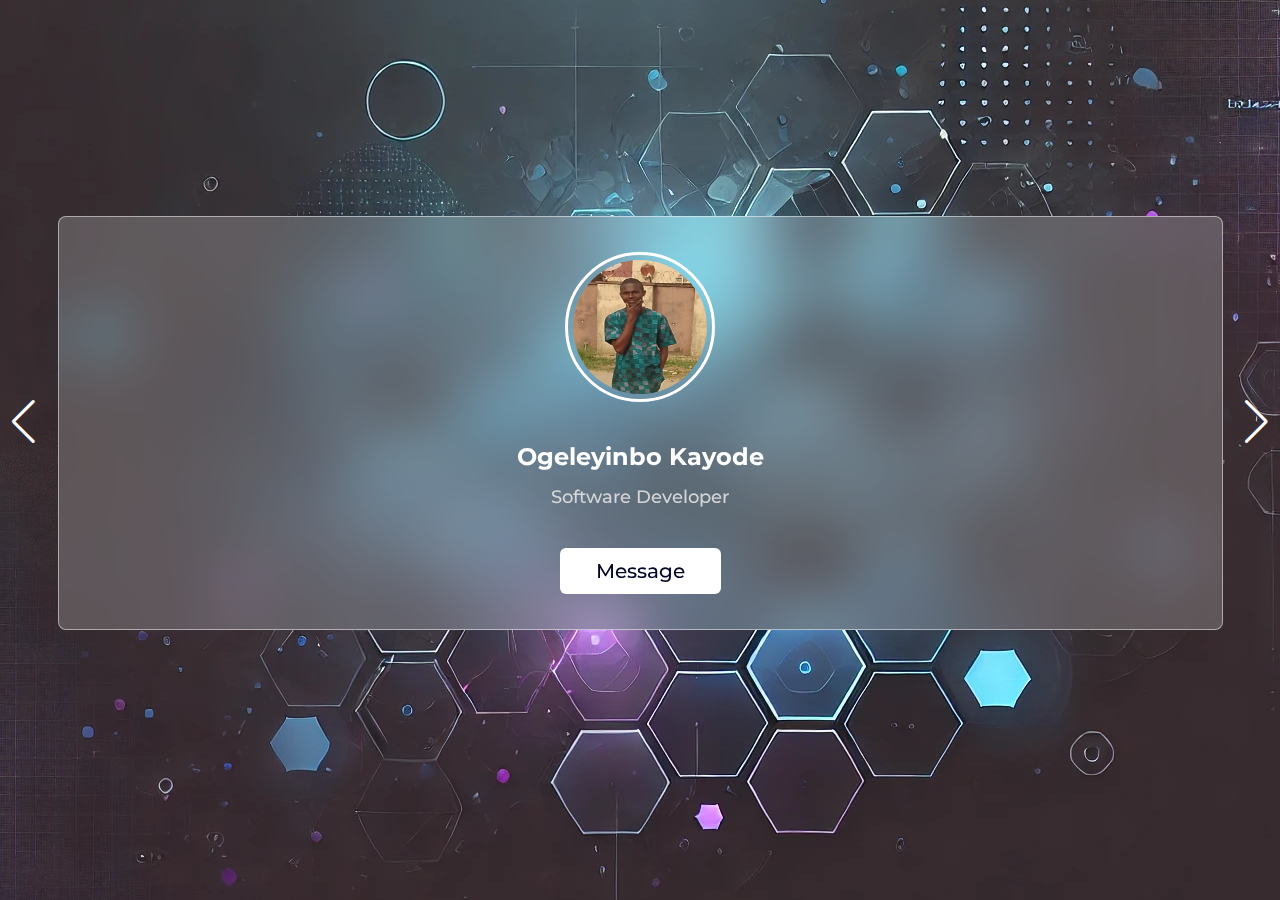
<file: Card/index.html>
<!DOCTYPE html>
<!-- coding by kayode -->
<html lang="en">
<head>
    <meta charset="UTF-8">
    <meta name="viewport" content="width=device-width, initial-scale=1.0">
    <title>Card slider</title>
    <link rel="icon" type="image/png" href="bg.webp">

    <link rel="icon" sizes="16x16" href="favicon-16x16.png">
    <link rel="icon" sizes="32x32" href="favicon-32x32.png">
    <link rel="icon" sizes="192x192" href="android-chrome-192x192.png">
    <link rel="apple-touch-icon" href="apple-touch-icon.png">

    <!-- Theme color for Chrome, Firefox, Opera -->
    <meta name="theme-color" content="rgb(0, 0, 255)">
    <!-- Theme color for Safari on iOS -->
    <meta name="apple-mobile-web-app-status-bar-style" content="rgb(0, 0, 255)">
    <!-- Microsoft Edge & Windows -->
    <meta name="msapplication-navbutton-color" content="#rgb(0, 0, 255)">


    <!-- Linking SwiperJS CSS -->
    <link rel="stylesheet" href="https://cdn.jsdelivr.net/npm/swiper@11/swiper-bundle.min.css">

    <link rel="stylesheet" href="style.css">
</head>
<body>
    <div class="container">
        <div class="slider-wrapper">
            <div class="card-list swiper-wrapper">
                <div class="card-item swiper-slide">
                    <img src="caleb.jpg" alt="" class="user-image">
                    <h2 class="user-name">Ogeleyinbo Kayode</h2>
                    <p class="user-proffession">Software Developer</p>
                    <button class="message-button">Message</button>
                </div>

                <div class="card-item swiper-slide">
                    <img src="caleb.jpg" alt="" class="user-image">
                    <h2 class="user-name">Ogeleyinbo Kayode</h2>
                    <p class="user-proffession">Software Developer</p>
                    <button class="message-button">Message</button>
                </div>

                <div class="card-item swiper-slide">
                    <img src="caleb.jpg" alt="" class="user-image">
                    <h2 class="user-name">Ogeleyinbo Kayode</h2>
                    <p class="user-proffession">Software Developer</p>
                    <button class="message-button">Message</button>
                </div>

                <div class="card-item swiper-slide">
                    <img src="caleb.jpg" alt="" class="user-image">
                    <h2 class="user-name">Ogeleyinbo Kayode</h2>
                    <p class="user-proffession">Software Developer</p>
                    <button class="message-button">Message</button>
                </div>

                <div class="card-item swiper-slide">
                    <img src="caleb.jpg" alt="" class="user-image">
                    <h2 class="user-name">Ogeleyinbo Kayode</h2>
                    <p class="user-proffession">Software Developer</p>
                    <button class="message-button">Message</button>
                </div>
            </div>

            <div class="swiper-pagination"></div>
            <div class="swiper-slide-button swiper-button-prev"></div>
            <div class="swiper-slide-button swiper-button-next"></div>
        </div>
    </div>

    <script src="https://cdn.jsdelivr.net/npm/swiper@11/swiper-bundle.min.js"></script>


    <script scr="script.js"></script>
</body>
</html>
</file>
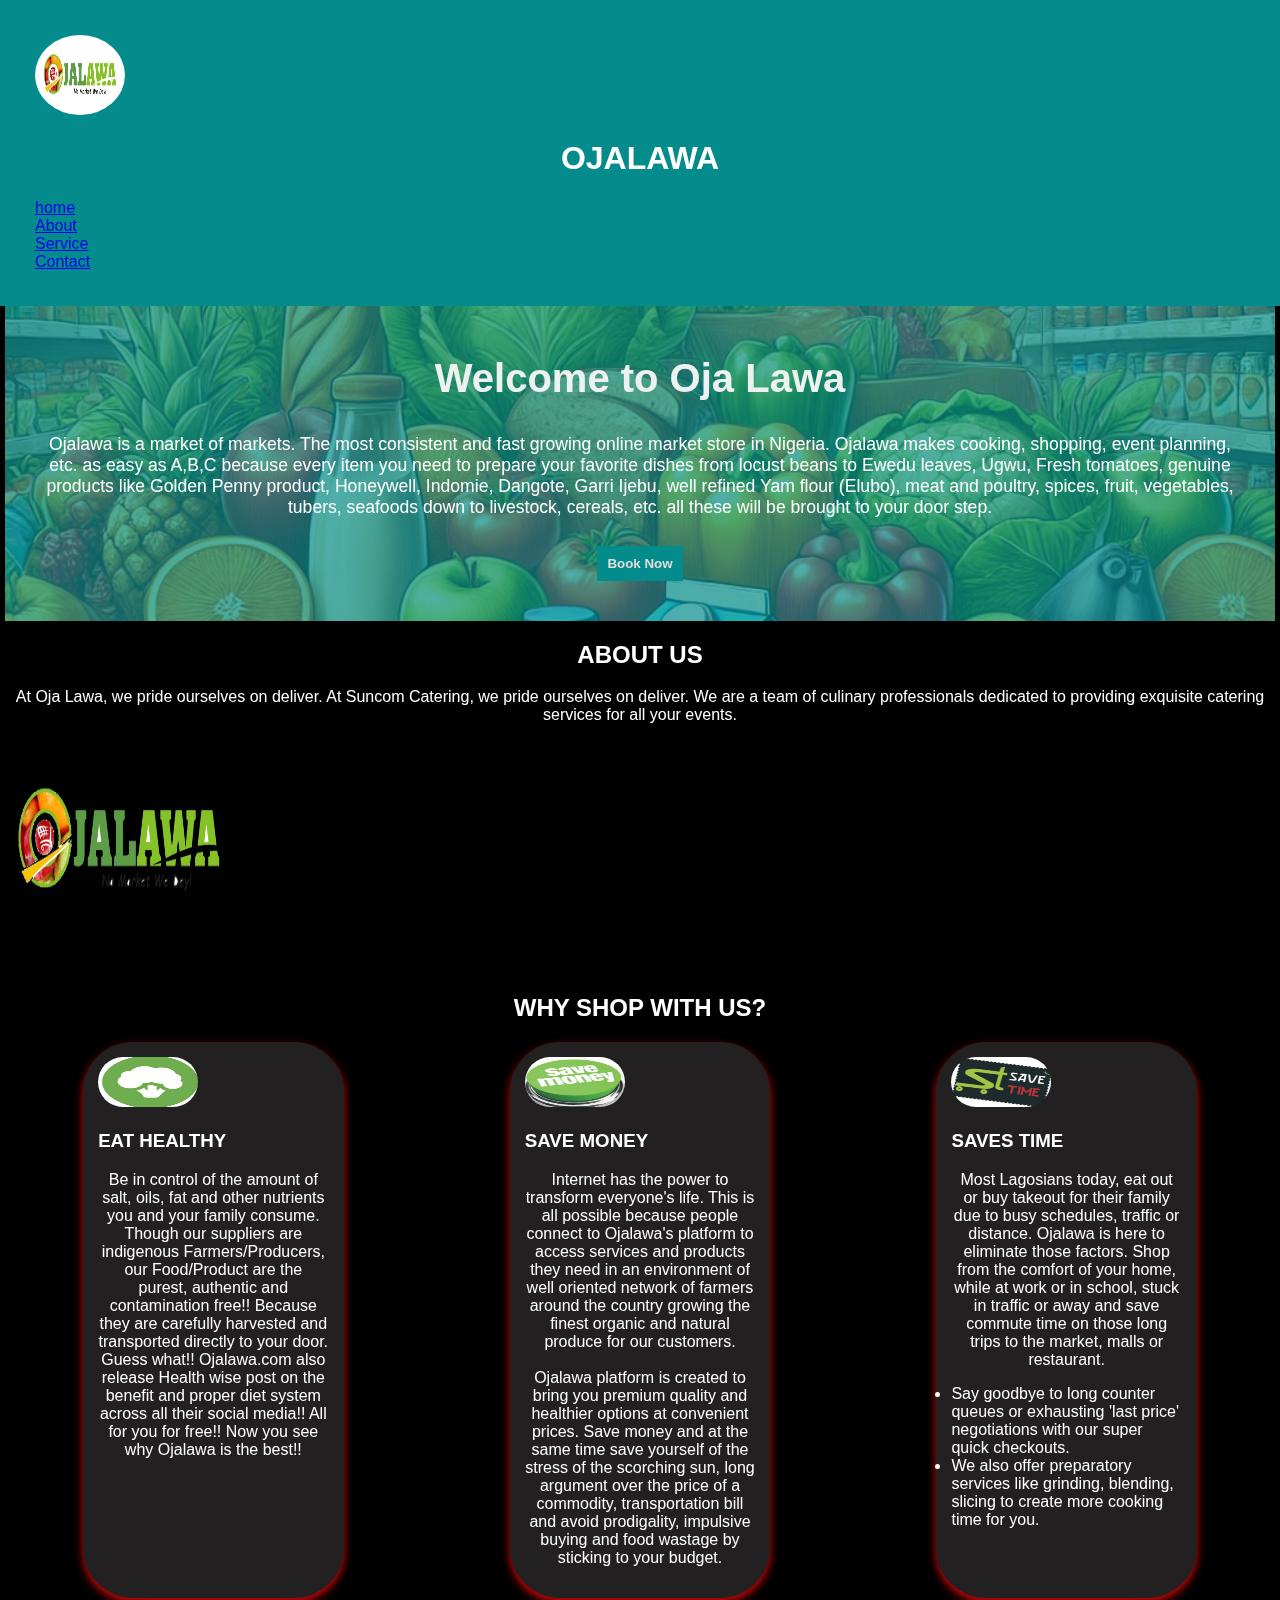
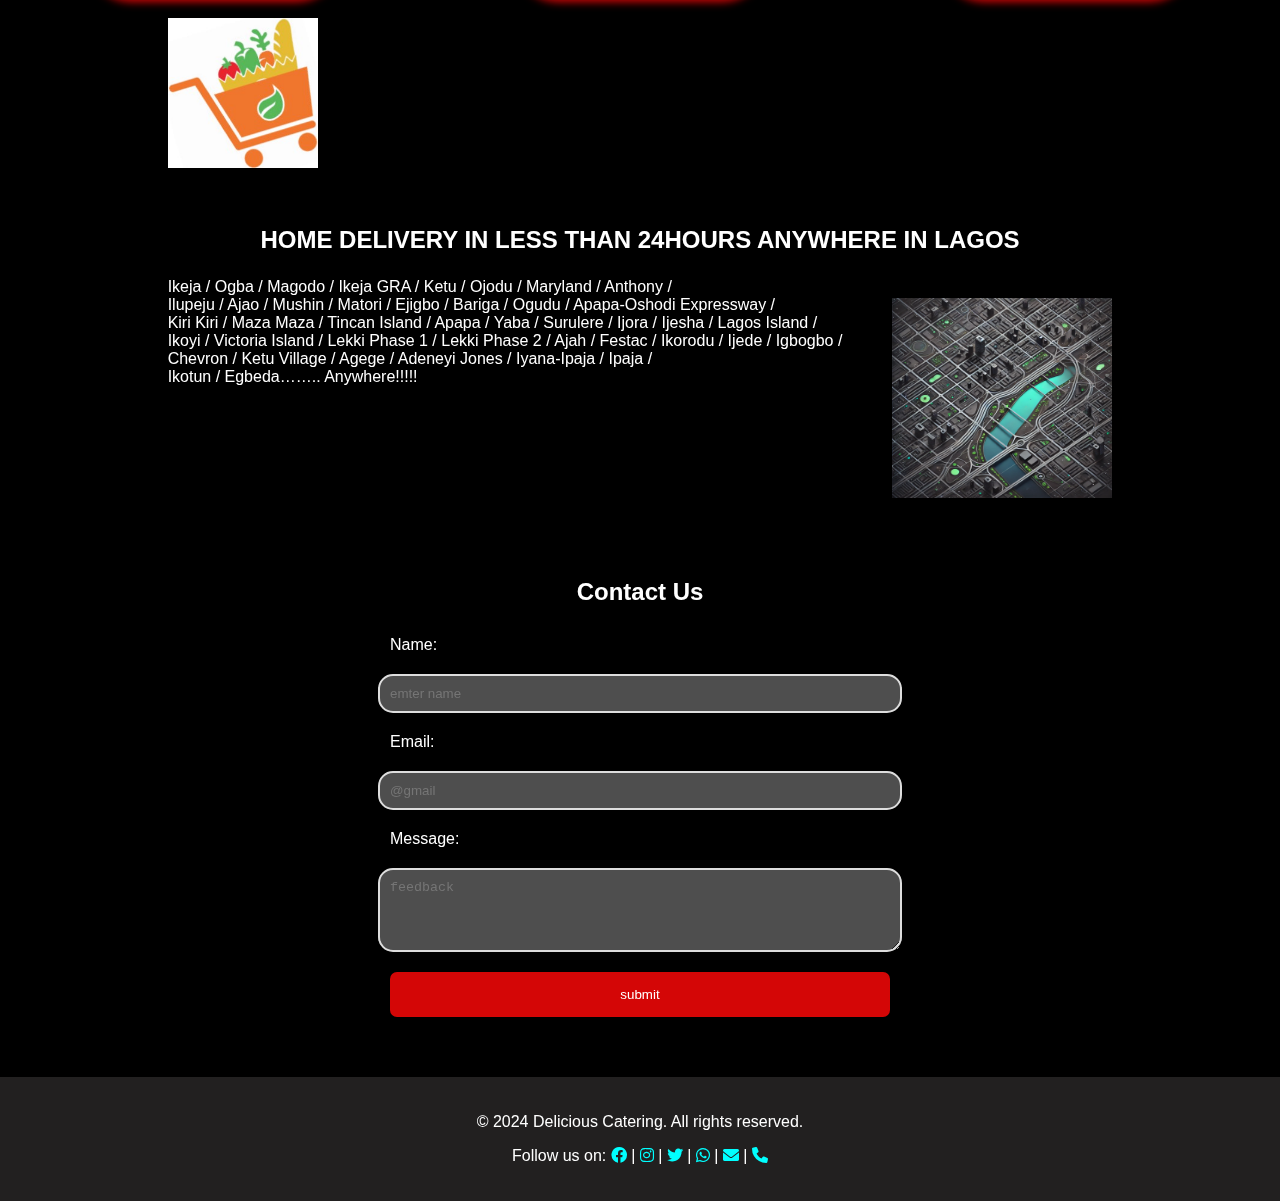
<file: my practice/index.html>
<!DOCTYPE html>
<html lang="en">
<head>
    <meta charset="UTF-8">
    <meta name="viewport" content="width=device-width, initial-scale=1.0">
    <title>OJA LAWA</title>
    <link rel="icon" type="image/jpg" href="Ojalawa2.jpeg">

    <link rel="icon" sizes="16x16" href="Ojalawa2.jpeg">
    <link rel="icon" sizes="32x32" href="Ojalawa2.jpeg">
    <link rel="icon" sizes="192x192" href="Ojalawa2.jpeg">
    <link rel="apple-touch-icon" href="Ojalawa2.jpeg">

    <!-- Theme color for Chrome, Firefox, Opera -->
    <meta name="theme-color" content="rgb(0, 255 255)">
    <!-- Theme color for Safari on iOS -->
    <meta name="apple-mobile-web-app-status-bar-style" content="rgb(0, 255, 255)">
    <!-- Microsoft Edge & Windows -->
    <meta name="msapplication-navbutton-color" content="#rgb(0, 255, 255)">

    <link href="https://cdnjs.cloudflare.com/ajax/libs/font-awesome/6.0.0/css/all.min.css" rel="stylesheet">
    <link rel="stylesheet" href="style.css">

</head>
<body class="grab-cursor">
   <!--header section-->
   <header>
    
        <img src="Ojalawa1.jpeg" alt="logo">

    <h1>ojalawa</h1>
        <div class="uplinks">
            <div class="link"><a href="#home">home</a></div>
            <div class="link"><a href="#about">About</a></div>
            <div class="link"><a href="#services">Service</a></div>
            <div class="link"><a href="#help">Contact</a></div>
        </div>
    <i class="fa-solid fa-bars hamburg" onclick="hamburg()"></i>
    <div class="dropdown">
        <div class="links">
            <a href="#home">Home</a>
            <a href="#about">About</a>
            <a href="#services">Services</a>
            <a href="#help">Contact</a>
            <i class="fa-solid fa-xmark cancel" onclick="cancel()"></i>
        </div>
    </div>
    </div>
   </header>
    
    <!--hero section-->
    <section id="home" class="hero">
        <div class="hero-time">
            <h2>Welcome to Oja Lawa</h2>
            <p>
                Ojalawa is a market of markets. The most consistent and fast
                growing online market store in Nigeria.
                Ojalawa makes cooking, shopping, event planning, etc. as easy
                as A,B,C because every item you need to prepare your favorite
                dishes from locust beans to Ewedu leaves, Ugwu, Fresh tomatoes,
                genuine products like Golden Penny product, Honeywell,
                Indomie, Dangote, Garri Ijebu, well refined Yam flour (Elubo),
                meat and poultry, spices, fruit, vegetables, tubers, seafoods down
                to livestock, cereals, etc. all these will be brought to your door
                step.
            </p>
            <button onclick="bookNow()">Book Now</button>
        </div>
    </section>

    <!--about section-->
    <section id="about" class="about">
        <div class="about-us">
            <h2>About us</h2>
            <p>At Oja Lawa, we pride ourselves on deliver. At Suncom Catering, we pride ourselves on deliver. We are a team of culinary professionals dedicated to providing exquisite catering services for all your events.</p>
        </div>
    </section>

    <!--services section-->
    <section id="services" class="services">
        <img src="Ojalawa2.jpeg" height="200" width="250">
        <h2>WHY SHOP WITH US?</h2>
        <div class="our-services">
            <div class="card">
                <img src="Eat healthy.jpg" alt="Ojalawa2.jpeg">
                <h3>EAT HEALTHY</h3>
                <p>Be in control of the amount of salt, oils, fat and other nutrients
                    you and your family consume.
                    Though our suppliers are indigenous Farmers/Producers, our
                    Food/Product are the purest, authentic and contamination
                    free!! Because they are carefully harvested and transported
                    directly to your door.
                    Guess what!! Ojalawa.com also release Health wise post on
                    the benefit and proper diet system across all their social
                    media!! All for you for free!! Now you see why Ojalawa is the
                    best!!</p>
            </div>
            <div class="card">
                <img src="Save money.jpg" alt="Ojalawa2.jpeg">
                <h3>SAVE MONEY</h3>
                <p>Internet has the power to transform everyone's life. This
                    is all possible because people connect to Ojalawa's
                    platform to access services and products they need in
                    an environment of well oriented network of farmers
                    around the country growing the finest organic and
                    natural produce for our customers.<br><br>
                    Ojalawa platform is created to bring you premium
                    quality and healthier options at convenient prices.
                    Save money and at the same time save yourself of the
                    stress of the scorching sun, long argument over the
                    price of a commodity, transportation bill and avoid
                    prodigality, impulsive buying and food wastage by
                    sticking to your budget.</p>
            </div>
            <div class="card">
                <img src="saves time.jpg" alt="">
                <h3>SAVES TIME</h3>
                <p>
                    Most Lagosians today, eat out or buy takeout for their family due
                    to busy schedules, traffic or distance. Ojalawa is here to eliminate
                    those factors. Shop from the comfort of your home, while at work
                    or in school, stuck in traffic or away and save commute time on
                    those long trips to the market, malls or restaurant.

                    <li>
                        Say goodbye to long counter queues or exhausting 'last
                        price' negotiations with our super quick checkouts.
                    </li>
                    <li>
                        We also offer preparatory services like grinding, blending,
                        slicing to create more cooking time for you.
                    </li>
                </p>
            </div>


        </div>
    </section>


    <!-- delivery section -->
    <section class="delivery">
        <div class="delivery">
            <img src="DILIVERY.jpg" height="150" alt="">
            <h3>HOME DELIVERY IN LESS THAN 24HOURS ANYWHERE IN LAGOS</h3>
            <div class="deliver">
                <p>
                    Ikeja / Ogba / Magodo / Ikeja GRA / Ketu / Ojodu / Maryland /
                    Anthony /<br> Ilupeju / Ajao / Mushin / Matori / Ejigbo / Bariga / Ogudu /
                    Apapa-Oshodi Expressway /<br> Kiri Kiri / Maza Maza / Tincan Island /
                    Apapa / Yaba / Surulere / Ijora / Ijesha / Lagos Island /<br> Ikoyi /
                    Victoria Island / Lekki Phase 1 / Lekki Phase 2 / Ajah / Festac /
                    Ikorodu / Ijede / Igbogbo /<br> Chevron / Ketu Village / Agege /
                    Adeneyi Jones / Iyana-Ipaja / Ipaja /<br> Ikotun / Egbeda……..
                    Anywhere!!!!!
                    
                </p>
                <img src="map2.webp" alt="map">

            </div>
        </div>
     </section>

    <!--help section-->
    <section id="help" class="help">
        <h2>Contact Us</h2>
        <form>
        <label for="name">Name:</label>
        <input type="name" id="name" name="name" placeholder="emter name" required>
        <label for="email">Email:</label>
        <input type="email" id="email" placeholder="@gmail" required>
        <label for="Message">Message:</label>
        <textarea name="Message" id="Message" rows="4" placeholder="feedback" required></textarea>
        <button>submit</button>
        </form>
        
    </section>

    <!--footer section-->
    <footer>
        <div class="container">
            <p>&copy; 2024 Delicious Catering. All rights reserved.</p>
            <p>Follow us on:
                <a href="https://www.facebook.com/ojalawa" target="_blank"><i class="fa-brands fa-facebook"></i></a> |
                <a href="https://www.instagram.com/ojalawa/" target="_blank"><i class="fa-brands fa-instagram"></i></a> |
                <a href="https://twitter.com/ojalawa" target="_blank"><i class="fa-brands fa-twitter"></i></a> |
                <a href="https://wa.me/2348091126085" target="_blank"><i class="fa-brands fa-whatsapp"></i></a> |
                <a href="mailto:ojalawa@gmail.com ?subject=Hello&body=Customer Service Assistance!"><i class="fas fa-envelope"></i></a> |
                <a href="tel:+2348091126085"><i class="fa-solid fa-phone"></i></a>
            </p>
        </div>

    </footer>

    <script src="script.js"></script>
</body>
</html>
</file>
<file: Card/style.css>
@import url('https://fonts.googleapis.com/css2?family=Montserrat:ital,wght@0,100..900&display=swap');

* {
    margin: 0;
    padding: 0;
    box-sizing: border-box;
    font-family: "Montserrat", sans-serif;
}

body {
    display: flex;
    align-items: center;
    justify-content: center;
    min-height: 100vh;
    background: url("bag.webp") #030728 no-repeat center;
}

.slider-wrapper {
    overflow: hidden;
    max-width: 1200px;
    margin: 0 70px 55px;
}

.card-list .card-item {
    color: #fff;
    padding: 35px;
    user-select: none;
    display: flex;
    flex-direction: column;
    align-items: center;
    justify-content: center;
    border-radius: 8px;
    backdrop-filter: blur(30px);
    background: rgba(255, 255, 255, 0.2);
    border: 1px solid rgba(255, 255 , 255, 0.5);
}

.card-list .card-item .user-image {
    width: 150px;
    height: 150px;
    border-radius: 50%;
    margin-bottom: 40px;
    border: 3px solid #fff;
    padding: 5px;
}

.card-list .card-item .user-proffession {
    font-size: 1.15rem;
    color: #e3e3e3e3;
    font-weight: 500;
    margin: 14px 0 40px;
}

.card-list .card-item .message-button {
    font-size: 1.25rem;
    padding: 10px 35px;
    border-radius: 6px;
    color: #030728;
    font-weight: 500;
    cursor: pointer;
    background: #fff;
    border: 1px solid transparent;
    transition: 0.3s ease;
}

.card-list .card-item .message-button:hover{
    background: rgba(255, 255, 255, 0.1);
    border: 1px solid #fff;
    color: #fff;
    scale: 1.1;
}

.slider-wrapper .swiper-pagnination-bullet {
    background: fff;
    height: 15px;
    width: 15px;
}

.slider-wrapper .swiper-slide-button {
    color: #fff;
    margin-top: -50px;
    transition: 0.2s ease;
}

.slider-wrapper .swiper-slide-button:hover{
    color: #4658ff;
}

@media (max-width: 768px) {
    .slider-wrapper {
        margin: 0 10px 40px;
    }

    .slider-wrapper .swiper-slide-button{
        display: none;
    }
}
</file>
<file: my practice/style.css>
body {
    margin: 0;
    padding: 0;
    font-family: Arial, sans-serif;
    background: black;
    color: #fff;
    box-sizing: border-box;
}

.grab-cursor {
    cursor: grab;
}

.grabbing-cursor {
    cursor: grabbing;
}

/* header section */
header {
    margin: 0px;
    padding: 35px;
    background-color: rgb(4, 139, 139);
}

header img {
    width: 90px;
    height: 80px;
    border-radius: 70%;
    margin-left: 0;
}

header img:hover {
    scale: 1.2;
}

header h1{
    text-align: center;
    text-transform: uppercase;
}

/* Dropdown menu */
.dropdown {
    z-index: 100;
    position: absolute;
    top: 0;
    right: 0;
    transform: translateY(-500px);
    width: 50%;
    height: auto;
    backdrop-filter: blur(4px) brightness(40%);
    box-shadow: 0 0 20px black;
    transition: transform 0.2s linear;
}

.dropdown .links a {
    display: flex;
    color: white;
    text-decoration: none;
    justify-content: center;
    padding: 15px 0;
    align-items: center;
    transition: background-color 0.2s linear;
}

.dropdown .links a:hover {
    background-color: aqua;
}

.hamburg,
.cancel {
    cursor: pointer;
    position: absolute;
    right: 15px;
    top: 10px;
    color: white;
    display: none;
    font-size: clamp(1.5rem,0.5rem + 5vw, 3rem);
}

section{
    width: 100%;

}


/* hero section */
.hero .hero-time{
    position: relative;
    background-image: url(grosries.webp);
    background-repeat: no-repeat;
    background-position: center;
    background-size: cover;
    color: #fff;
    margin: 0 5px;
    padding: 30px;
    text-align: center;

}

.hero .hero-time::before {
    content: "";
    position: absolute;
    top: 0;
    left: 0;
    width: 100%;
    height: 100%;
    background-color: rgb(4, 139, 139);
    opacity: 0.7; /* Adjust the opacity as needed */
    z-index: 1;
}
.hero-time h2{
    position: relative;
    z-index: 2;
    text-align: center;
    margin-top: 20px; /* Add a value here */
    color: #edf1f0;
    font-size: 2.5rem;
    
}

.hero-time p{
    position: relative;
    z-index: 2;
    font-size: 1.1rem;
}
.hero-time button{
    text-align: center;
    text-decoration: none;
    color: #ddd;
    margin: 10px 10px;
    padding: 10px;
    background: rgb(4, 139, 139);
    cursor: pointer;
    border: none;
    transition: 0.5s;
    font-weight: bold;
    position: relative;
    z-index: 2;
}
.hero-time button:hover{
    color: red;
    background: aqua;
    scale: 1.1;
}

/* about section */
.about .about-us{
    color: #fff;
}
.about-us h2{
    text-transform: uppercase;
    text-align: center;
}
.about-us p{
    text-align: center;
}

/* services section */
.services{
    align-items: center;
    justify-items: center;
    justify-content: center;
}

.services h2{
    text-align: center;
    margin-top: 50px;
}
.services .our-services{
    display: flex;
    margin-top: 0px;
    justify-content: space-around;
}
.our-services .card img{
    height: 50px;
    width: 100px;
    border-radius: 50px;
}
.our-services .card {
    background: rgb(34, 32, 32);
    padding: 15px;
    width: 18%;
    transition: 0.9s;
    border-radius: 50px;
    box-shadow: 0 4px 8px rgba(233, 7, 7, 0.911);
}
.our-services .card p{
    text-align: center;
}

.our-services .card  p:hover{
    letter-spacing: 1px;
}

.our-services .card:hover{
    background: ;
    color: white;
    scale: 1.1;
    letter-spacing: 1.1;
}

.our-services .card button{
    display: none;
    text-align: center;
    text-decoration: none;
    color: #ddd;
    margin: 0px 0px;
    padding: 10px 50px;
    background: rgba(233, 7, 7, 0.911);
    box-shadow: 0 4px 8px rgba(233, 7, 7, 0.911);
    cursor: pointer;
    border: none;
    transition: 0.5s;
    font-weight: bold;
    margin-bottom: 20px;
    transition: 0.95s;
    border-radius: 5px;
    margin-left: 20%;
    margin-top: 7%;
    
}
.our-services .card button:hover{
    background: aqua;
    color: red;
    scale: 1.1;
}

/* order section */
.order .our-order{
    display: flex;
    margin-top: 0px;
    justify-content: space-around;
    margin-top: 20px;
}

.our-order .card button{
    text-align: center;
    text-decoration: none;
    color: #ddd;
    margin: 0px 0px;
    padding: 10px 50px;
    background: rgba(233, 7, 7, 0.911);
    box-shadow: 0 4px 8px rgba(233, 7, 7, 0.911);
    cursor: pointer;
    border: none;
    transition: 0.5s;
    font-weight: bold;
    margin-bottom: 20px;
    transition: 0.95s;
    border-radius: 15px;
    
}
.order .our-order button:hover{
    background: aqua;
    color: red;
    scale: 1.2;
}

/* delivery section */
.delivery{
    align-items: center;
    justify-items: center;
}

.delivery img {
    margin-bottom: 30px;
    margin-top: 20px;
}

.delivery h3 {
    font-size: 1.5rem;
    text-align: center;
}

.delivery .deliver{
    display: flex;
    justify-content: space-around;
    margin-top: 20px;
    margin-bottom: 50px;

}

.delivery .deliver p{
    margin: 0;
    left: 0;
}

.delivery .deliver img{
    width: 220px;
    height: 200px;
    right: 0;
    margin-left: 50px;
}

/* help section */
.help form{
    display: flex;
    flex-direction: column;
    align-items: center;
}
.help h2{
    text-align: center;
}
.help form label, .help form input , .help form textarea, .help form button{
    width: 80%;
    max-width: 500px;
    margin: 10px 0;
}

.help form input, .help form textarea {
    padding: 10px;
    border: 2px solid #ddd;
    border-radius: 15px;
    background: rgb(78, 78, 78);
    color: #ddd;
}

.help form button {
    background: rgba(233, 7, 7, 0.911);
    color: #fff;
    padding: 15px;
    cursor: pointer;
    border: none;
    margin-bottom: 60px;
    border-radius: 7px;
    transition: 0.5s;
}

.help form button:hover{
    background: aqua;
    color: red;
    scale: 1.1;
}

/* footer section */
footer{
    background: rgb(34, 32, 32);
    color: #fff;
    text-align: center;
    padding: 20px 0;
}
footer a{
    color: aqua;
    text-decoration: none;
}
footer a:hover {
    color: rgba(233, 7, 7, 0.911);
    scale: 1.;
}

@media (max-width:884px){
    header{
        padding: 20px;
    }
    header .uplinks{
        display: none;
    }

    .dropdown .links a{
        display: flex;
    }
    .services .our-services{
        display: flex;
        flex-direction: column;
        width: 500
        padding:  ;
        margin-top: 2px;
        justify-content: space-between;
    }

    .our-order .card button{
        display: none;
    }

    .services .our-services .card{
        width: 80%;
        padding: 15px;
        margin-top: 7%;
        margin-left: 7%;
        margin-right: 7%;
    }

    .our-services .card button{
        margin-left: 35%;
        margin-top: 7%;
    }

    .our-services .card button{
        display: flex;
    }

    .hamburg,
    .cancel{
        display: block;
    }

    .our-services .card:hover{
        scale: none;
    }

    .delivery{
        margin-top: 50px;
    }

    .delivery .deliver{
        display: flex;
        flex-direction: column;
        justify-content: space-around;
        margin-top: 20px;
        margin-bottom: 50px;
        align-items: center;
    
    }

    .delivery img{
        margin-top: 40px;
        width: 300px;
    }
}
</file>
